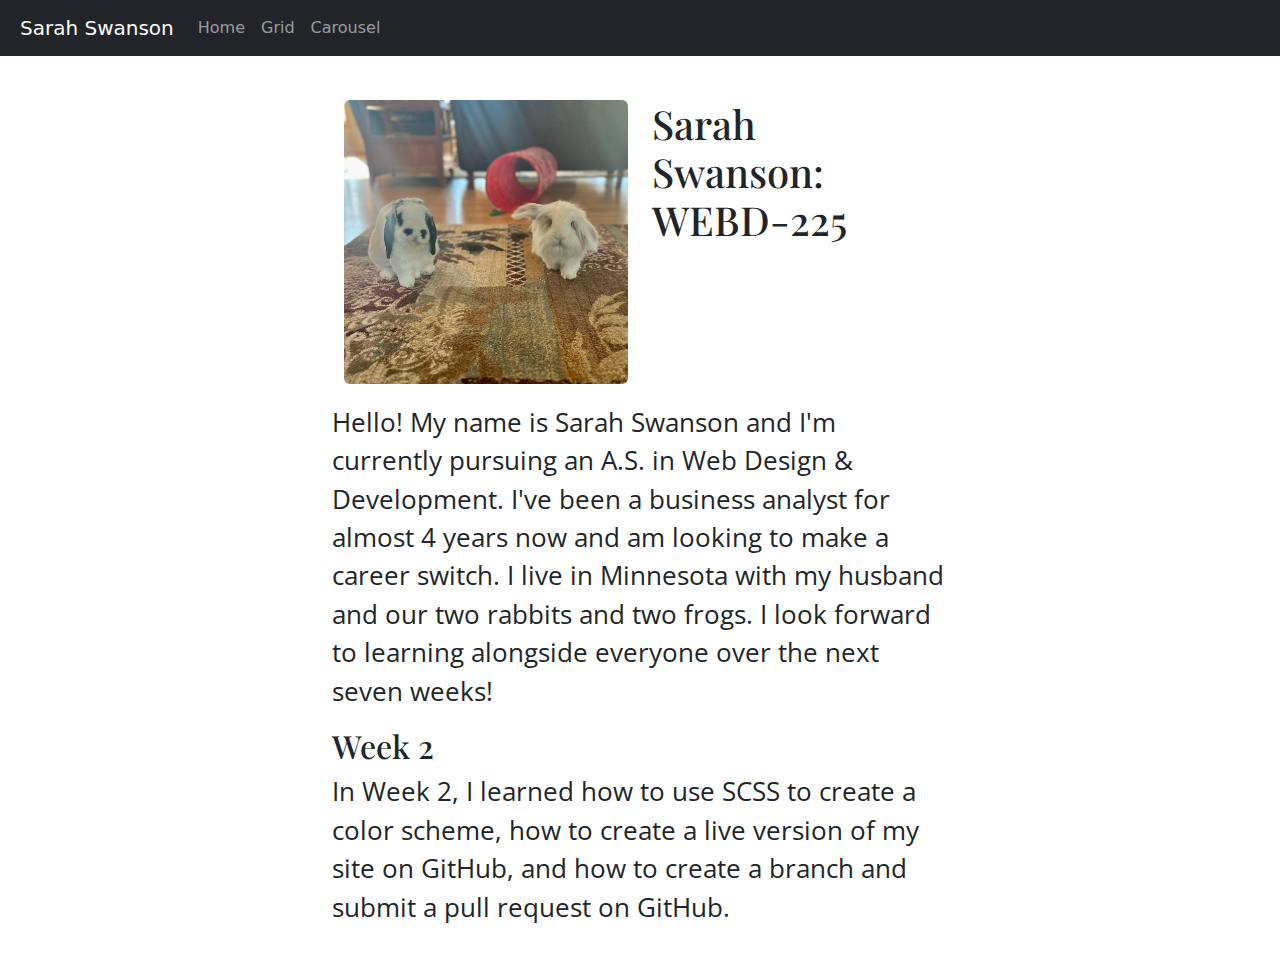
<file: index.html>
<!doctype html>
<html lang="en">
<head>
  <meta charset="utf-8">
  <meta name="viewport" content="width=device-width, initial-scale=1, shrink-to-fit=no">
  <meta name="description" content="">
  <meta name="author" content="">
  <title>Sarah Swanson</title>
  <link rel="canonical" href="https://getbootstrap.com/docs/4.0/examples/starter-template/">
  <!-- Bootstrap core CSS -->
  <link href="css/styles.css" rel="stylesheet">

  <!-- Custom styles for this template -->
  <link href="https://cdn.jsdelivr.net/npm/bootstrap@5.3.2/dist/css/bootstrap.min.css" rel="stylesheet">
</head>
<body>
<nav class="navbar navbar-expand-md navbar-dark bg-dark fixed-top">
  <a class="navbar-brand" href="index.html">Sarah Swanson</a>
  <button class="navbar-toggler" type="button" data-toggle="collapse" data-target="#navbarsExampleDefault" aria-controls="navbarsExampleDefault" aria-expanded="false" aria-label="Toggle navigation">
    <span class="navbar-toggler-icon"></span>
  </button>
  <div class="collapse navbar-collapse" id="navbarsExampleDefault">
    <ul class="navbar-nav mr-auto">
      <li class="nav-item active">
        <a class="nav-link" href="index.html">Home</a>
      </li>
      <li class="nav-item">
        <a class="nav-link" href="grid.html">Grid</a>
      <li class="nav-item">
        <a class="nav-link" href="carousel.html">Carousel</a>
      </li>
    </ul>
  </div>
</nav>

<main role="main" class="container-fluid">

  <div class="container home_2col">
    <div class="row">
      <div class="col">
        <img src="images/buns.jpg" class="rounded d-block dibley" alt="An image of two bunnies named Oliver and Darla">
      </div>
      <div class="col">
        <h1>Sarah Swanson: WEBD-225</h1>
      </div>
    </div>
  </div><!--end 2col-->

  <p>Hello! My name is Sarah Swanson and I'm currently pursuing an A.S. in Web Design & Development. I've been a business analyst for almost 4 years now and am looking to make a career switch. I live in Minnesota with my husband and our two rabbits and two frogs. I look forward to learning alongside everyone over the next seven weeks!</p>

  <article>
    <h2>Week 2</h2>
    <p>In Week 2, I learned how to use SCSS to create a color scheme, how to create a live version of my site on GitHub, and how to create a branch and submit a pull request on GitHub.</p>
  </article>

  
</main><!-- /.container -->

<!-- Bootstrap core JavaScript
================================================== -->
<!-- Placed at the end of the document so the pages load faster -->
<script src="https://code.jquery.com/jquery-3.2.1.slim.min.js" integrity="sha384-KJ3o2DKtIkvYIK3UENzmM7KCkRr/rE9/Qpg6aAZGJwFDMVNA/GpGFF93hXpG5KkN" crossorigin="anonymous"></script>
<script src="https://cdn.jsdelivr.net/npm/popper.js@1.12.9/dist/umd/popper.min.js" integrity="sha384-ApNbgh9B+Y1QKtv3Rn7W3mgPxhU9K/ScQsAP7hUibX39j7fakFPskvXusvfa0b4Q" crossorigin="anonymous"></script>
<script src="https://cdn.jsdelivr.net/npm/bootstrap@5.3.3/dist/js/bootstrap.bundle.min.js" integrity="sha384-YvpcrYf0tY3lHB60NNkmXc5s9fDVZLESaAA55NDzOxhy9GkcIdslK1eN7N6jIeHz" crossorigin="anonymous"></script>

</body>
</html>
</file>
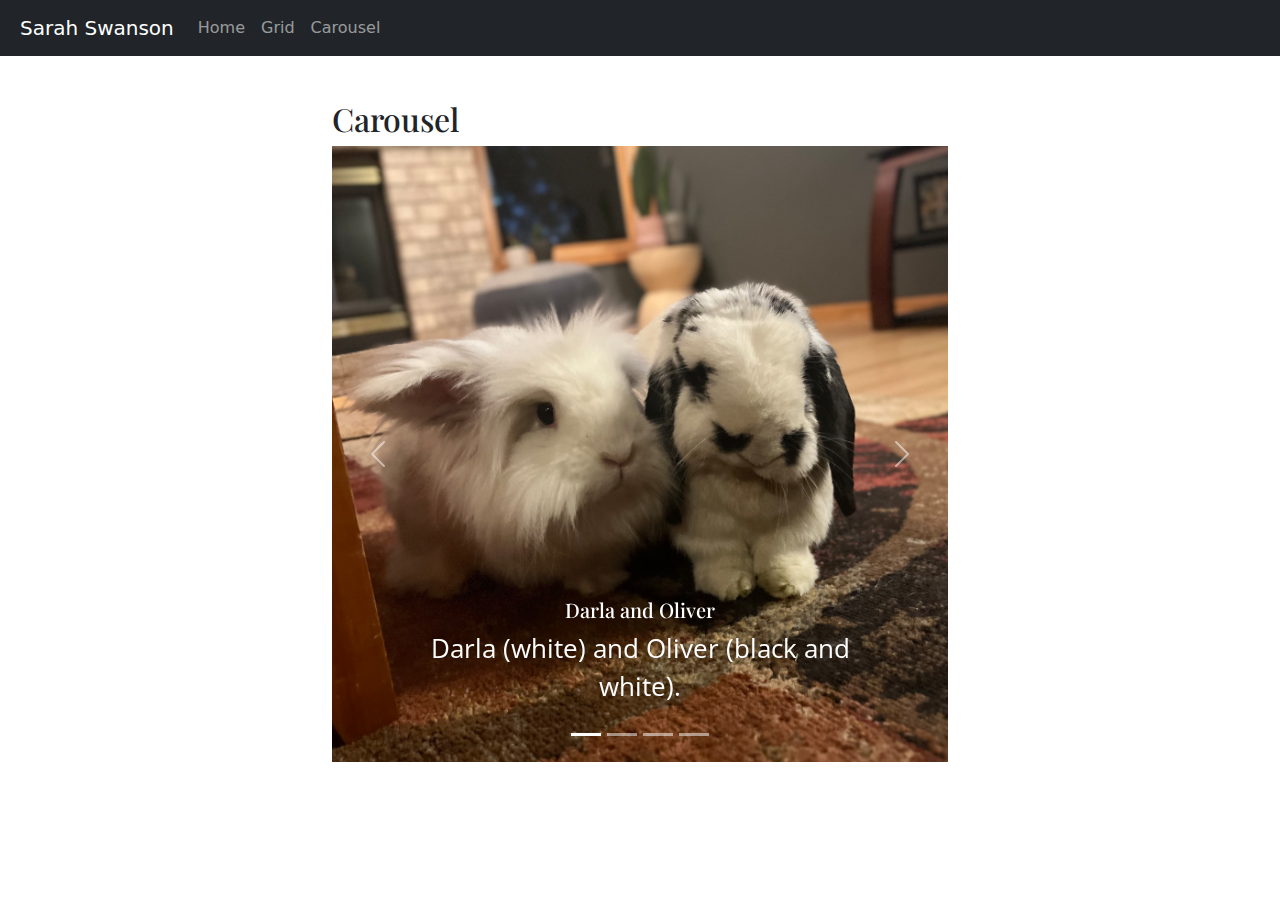
<file: carousel.html>
<!doctype html>
<html lang="en">
<head>
    <meta charset="utf-8">
    <meta name="viewport" content="width=device-width, initial-scale=1, shrink-to-fit=no">
    <meta name="description" content="">
    <meta name="author" content="">
    <title>Carousel: Sarah Swanson</title>
    <link rel="canonical" href="https://getbootstrap.com/docs/4.0/examples/starter-template/">
    <!-- Bootstrap core CSS -->
    <link href="https://cdn.jsdelivr.net/npm/bootstrap@5.3.2/dist/css/bootstrap.min.css" rel="stylesheet">
    <!-- Custom styles for this template -->
    <link href="css/styles.css" rel="stylesheet">
<style>
     .carousel-item:nth-child(n+2) .carousel-caption h5,
     .carousel-item:nth-child(n+2) .carousel-caption p {
        color: black;
        }
</style>
    
  </head>
<body>
<nav class="navbar navbar-expand-md navbar-dark bg-dark fixed-top">
  <a class="navbar-brand" href="index.html">Sarah Swanson</a>
  <button class="navbar-toggler" type="button" data-toggle="collapse" data-target="#navbarsExampleDefault" aria-controls="navbarsExampleDefault" aria-expanded="false" aria-label="Toggle navigation">
    <span class="navbar-toggler-icon"></span>
  </button>
  <div class="collapse navbar-collapse" id="navbarsExampleDefault">
    <ul class="navbar-nav mr-auto">
      <li class="nav-item active">
        <a class="nav-link" href="index.html">Home</a>
      </li>
       <li class="nav-item">
        <a class="nav-link" href="grid.html">Grid</a>
      </li>
       <li class="nav-item">
        <a class="nav-link" href="carousel.html">Carousel</a>
      </li>
    </ul>
  </div>
</nav>

<main role="main" class="container-fluid">
    <h2>Carousel</h2>

<div id="carousel" class="carousel slide">
  <div class="carousel-indicators">
    <button type="button" data-bs-target="#carousel" data-bs-slide-to="0" class="active" aria-current="true" aria-label="Slide 1"></button>
    <button type="button" data-bs-target="#carousel" data-bs-slide-to="1" aria-label="Slide 2"></button>
    <button type="button" data-bs-target="#carousel" data-bs-slide-to="2" aria-label="Slide 3"></button>
    <button type="button" data-bs-target="#carousel" data-bs-slide-to="3" aria-label="Slide 4"></button>
</div>
  <div class="carousel-inner">
    <div class="carousel-item active">
      <img src="images/together.jpg" class="d-block w-100" alt="An image of two rabbits sitting next to each other.">
      <div class="carousel-caption d-none d-md-block">
        <h5>Darla and Oliver</h5>
        <p>Darla (white) and Oliver (black and white).</p>
      </div>
    </div>
    <div class="carousel-item">
      <img src="images/darla.jpg" class="d-block w-100" alt="An image of a white lionhead rabbit sitting on a rug.">
      <div class="carousel-caption d-none d-md-block">
        <h5>Darla</h5>
        <p>Darla is a white lionhead rabbit.</p>
      </div>
    </div>
    <div class="carousel-item">
      <img src="images/oliver.jpg" class="d-block w-100" alt="An image of a black and white mini lop rabbit sitting on a couch.">
      <div class="carousel-caption d-none d-md-block">
        <h5>Oliver</h5>
        <p>Oliver is a black and white mini lop rabbit.</p>
      </div>
    </div>
    <div class="carousel-item">
      <img src="images/margo.jpg" class="d-block w-100" alt="An image of a black rabbit sitting on a couch.">
      <div class="carousel-caption d-none d-md-block">
        <h5>Margo</h5>
        <p>Margo is a black holland lop/rex rabbit.</p>
      </div>
    </div>
  </div>
  <button class="carousel-control-prev" type="button" data-bs-target="#carousel" data-bs-slide="prev">
    <span class="carousel-control-prev-icon" aria-hidden="true"></span>
    <span class="visually-hidden">Previous</span>
  </button>
  <button class="carousel-control-next" type="button" data-bs-target="#carousel" data-bs-slide="next">
    <span class="carousel-control-next-icon" aria-hidden="true"></span>
    <span class="visually-hidden">Next</span>
  </button>
</div>
    
</main><!-- /.container -->

<!-- Bootstrap core JavaScript
================================================== -->
<!-- Placed at the end of the document so the pages load faster -->
<script src="https://code.jquery.com/jquery-3.2.1.slim.min.js" integrity="sha384-KJ3o2DKtIkvYIK3UENzmM7KCkRr/rE9/Qpg6aAZGJwFDMVNA/GpGFF93hXpG5KkN" crossorigin="anonymous"></script>
<script src="https://cdn.jsdelivr.net/npm/popper.js@1.12.9/dist/umd/popper.min.js" integrity="sha384-ApNbgh9B+Y1QKtv3Rn7W3mgPxhU9K/ScQsAP7hUibX39j7fakFPskvXusvfa0b4Q" crossorigin="anonymous"></script>
<script src="https://cdn.jsdelivr.net/npm/bootstrap@5.3.3/dist/js/bootstrap.bundle.min.js" integrity="sha384-YvpcrYf0tY3lHB60NNkmXc5s9fDVZLESaAA55NDzOxhy9GkcIdslK1eN7N6jIeHz" crossorigin="anonymous"></script>


</body>
</html>
</file>
<file: css/styles.css>
@import url('https://fonts.googleapis.com/css2?family=Open+Sans:wght@300&family=Playfair+Display&display=swap');


/*GLOBAL*/
body {
    padding-top: 5rem;

}

h1,h2,h3,h4,h5,h6 {
    font-family: 'Playfair Display', serif;
}


main {
    padding: 20px;
}
main.container-fluid {
    width: 50%;
}

p {
    font-family: 'Open Sans', sans-serif;
    font-size: 1.6rem;
}

nav {
    margin-bottom: 120px;
}

.navbar-brand {
    margin-left: 20px;
}

button.navbar-toggler{
margin-right: 10px;
}

.home_2col {
    margin-bottom: 20px;
}

img.dibley {
    max-width: 100%
}
</file>
